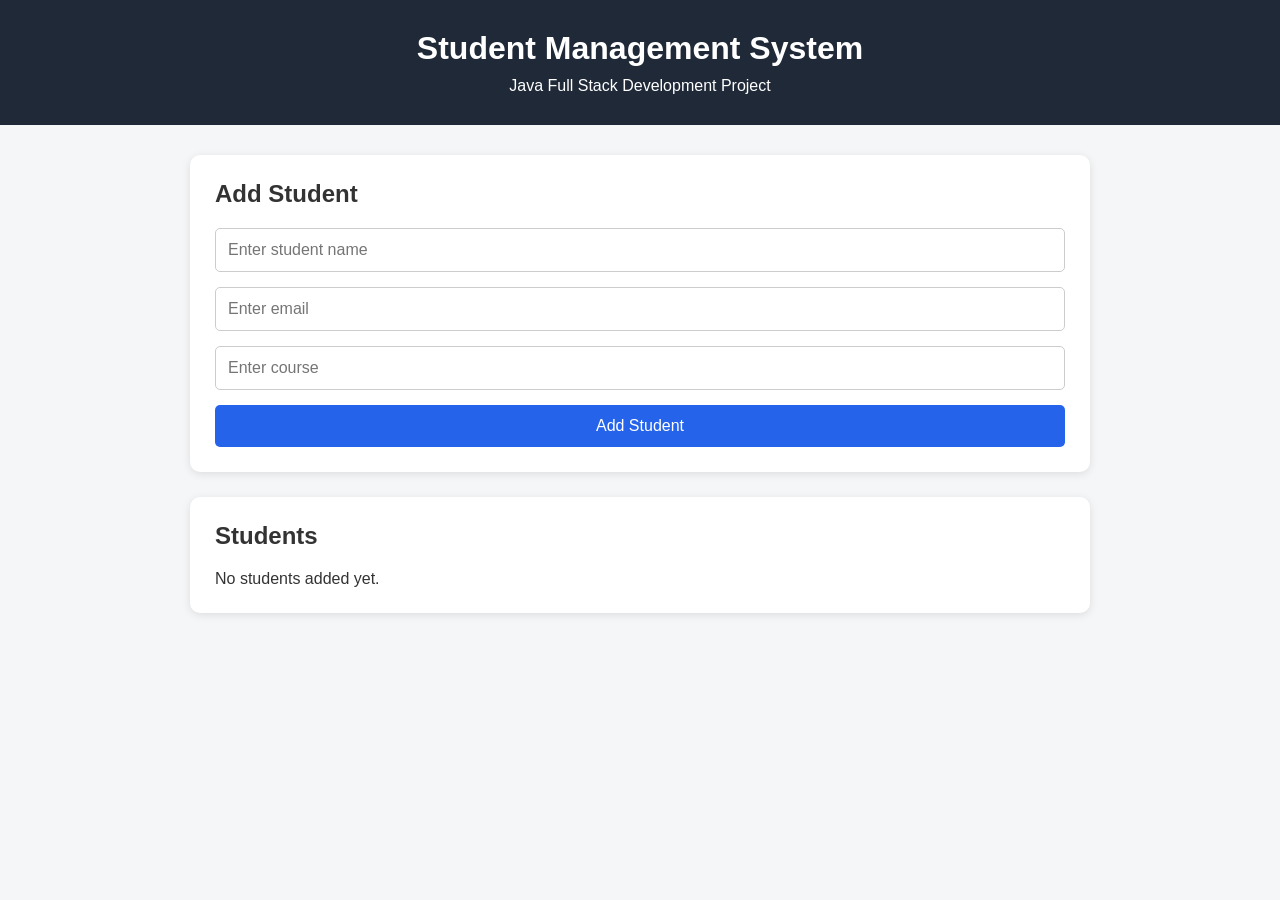
<file: frontend/index.html>
<!DOCTYPE html>
<html lang="en">
<head>
    <meta charset="UTF-8">
    <meta name="viewport" content="width=device-width, initial-scale=1.0">

    <title>Student Management System</title>

    <link rel="stylesheet" href="style.css">
</head>

<body>

    <header>
        <h1>Student Management System</h1>
        <p>Java Full Stack Development Project</p>
    </header>

    <main>

        <section class="form-section">

            <h2>Add Student</h2>

            <form id="studentForm">

                <input
                    type="text"
                    id="name"
                    placeholder="Enter student name"
                    required
                >

                <input
                    type="email"
                    id="email"
                    placeholder="Enter email"
                    required
                >

                <input
                    type="text"
                    id="course"
                    placeholder="Enter course"
                    required
                >

                <button type="submit">Add Student</button>

            </form>

        </section>

        <section class="students-section">

            <h2>Students</h2>

            <div id="studentList">
                <p>No students added yet.</p>
            </div>

        </section>

    </main>

    <script src="script.js"></script>

</body>
</html>
</file>
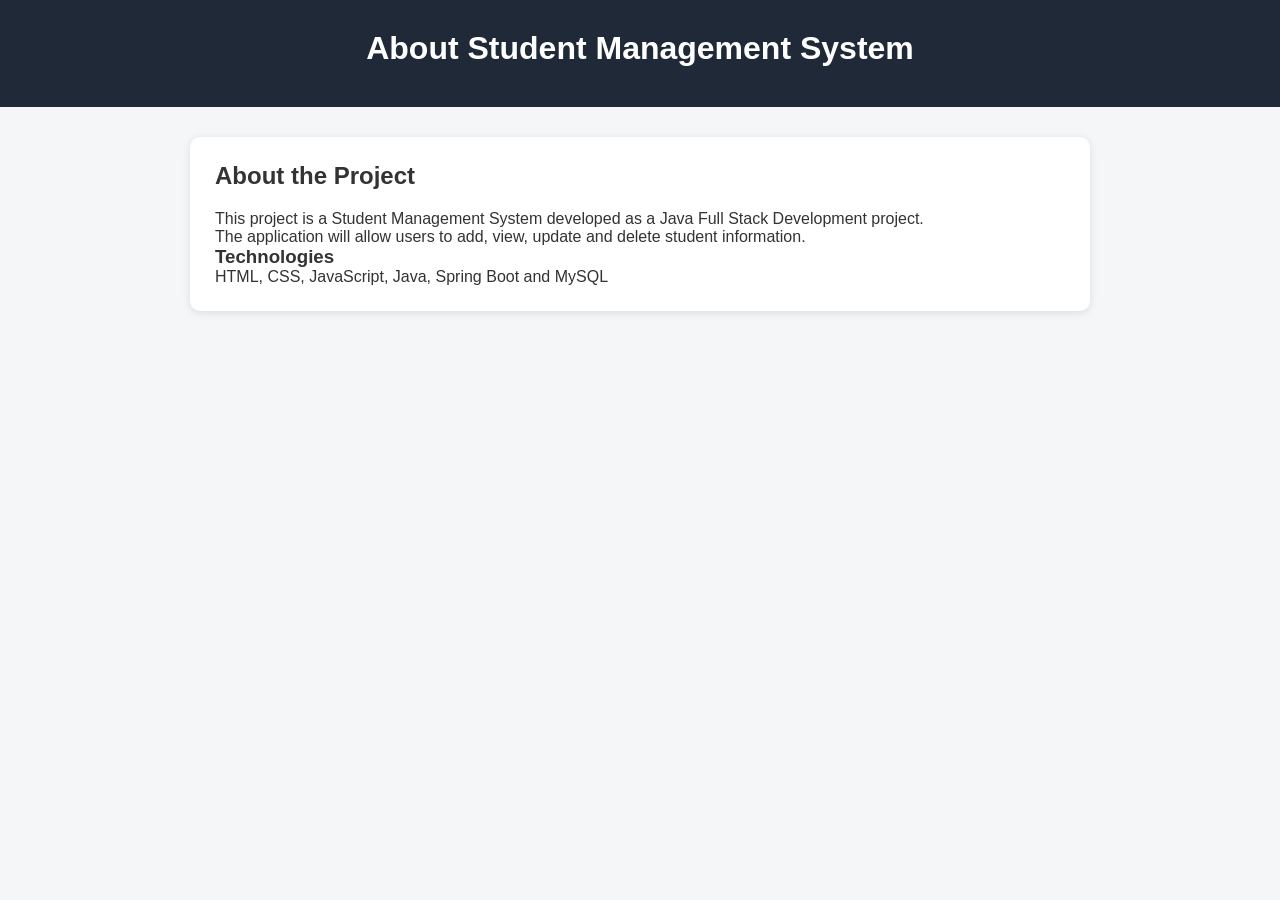
<file: frontend/about.html>
<!DOCTYPE html>
<html lang="en">
<head>
    <meta charset="UTF-8">
    <meta name="viewport" content="width=device-width, initial-scale=1.0">
    <title>About - Student Management System</title>
    <link rel="stylesheet" href="style.css">
</head>
<body>

<header>
    <h1>About Student Management System</h1>
</header>

<main>
    <section class="form-section">
        <h2>About the Project</h2>
        <p>
            This project is a Student Management System developed
            as a Java Full Stack Development project.
        </p>

        <p>
            The application will allow users to add, view, update
            and delete student information.
        </p>

        <h3>Technologies</h3>
        <p>HTML, CSS, JavaScript, Java, Spring Boot and MySQL</p>
    </section>
</main>

</body>
</html>
</file>
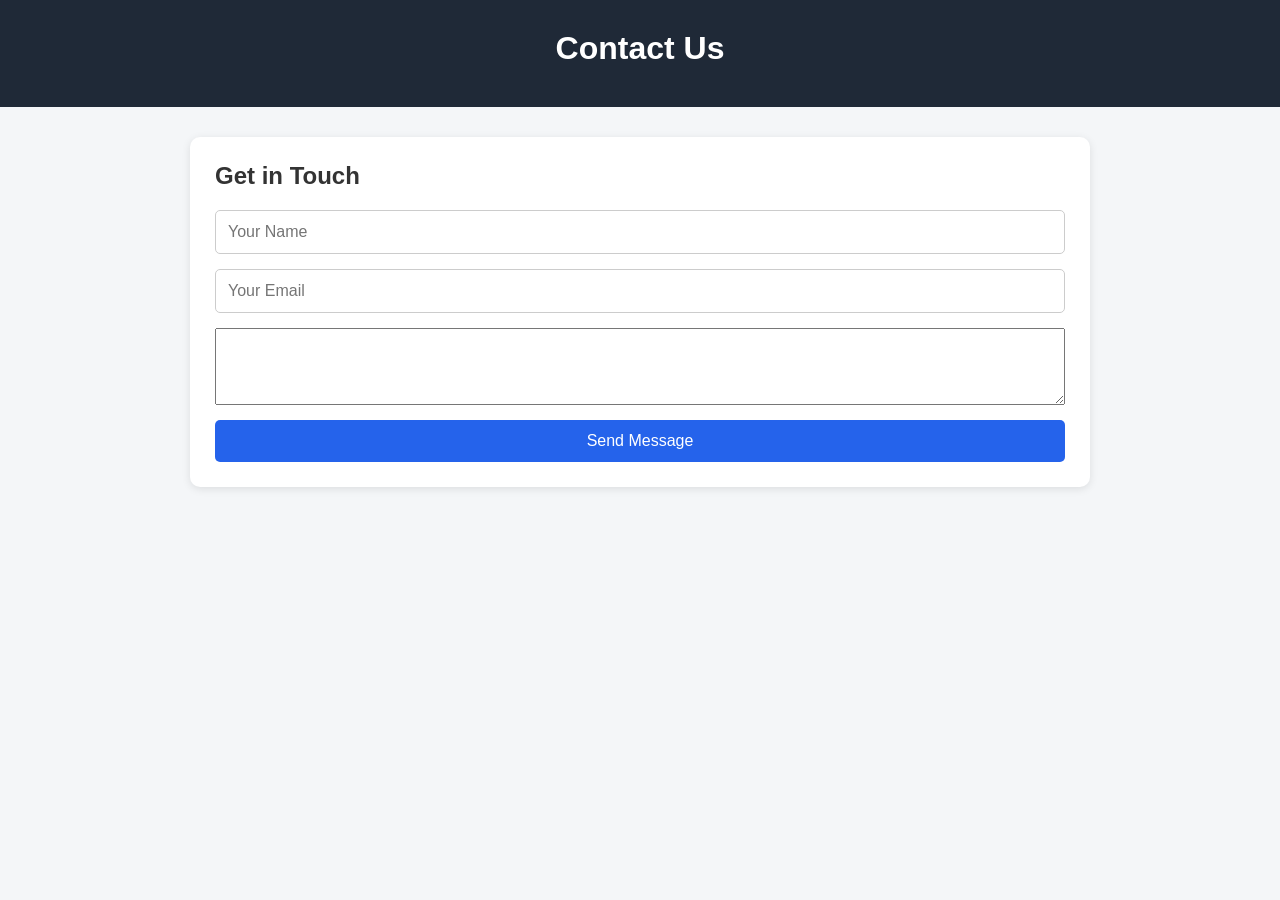
<file: frontend/contact.html>
<!DOCTYPE html>
<html lang="en">
<head>
    <meta charset="UTF-8">
    <meta name="viewport" content="width=device-width, initial-scale=1.0">
    <title>Contact</title>
    <link rel="stylesheet" href="style.css">
</head>
<body>

<header>
    <h1>Contact Us</h1>
</header>

<main>

    <section class="form-section">

        <h2>Get in Touch</h2>

        <form>

            <input
                type="text"
                placeholder="Your Name"
                required
            >

            <input
                type="email"
                placeholder="Your Email"
                required
            >

            <textarea
                placeholder="Your Message"
                rows="5"
                required>
            </textarea>

            <button type="submit">Send Message</button>

        </form>

    </section>

</main>

</body>
</html>
</file>
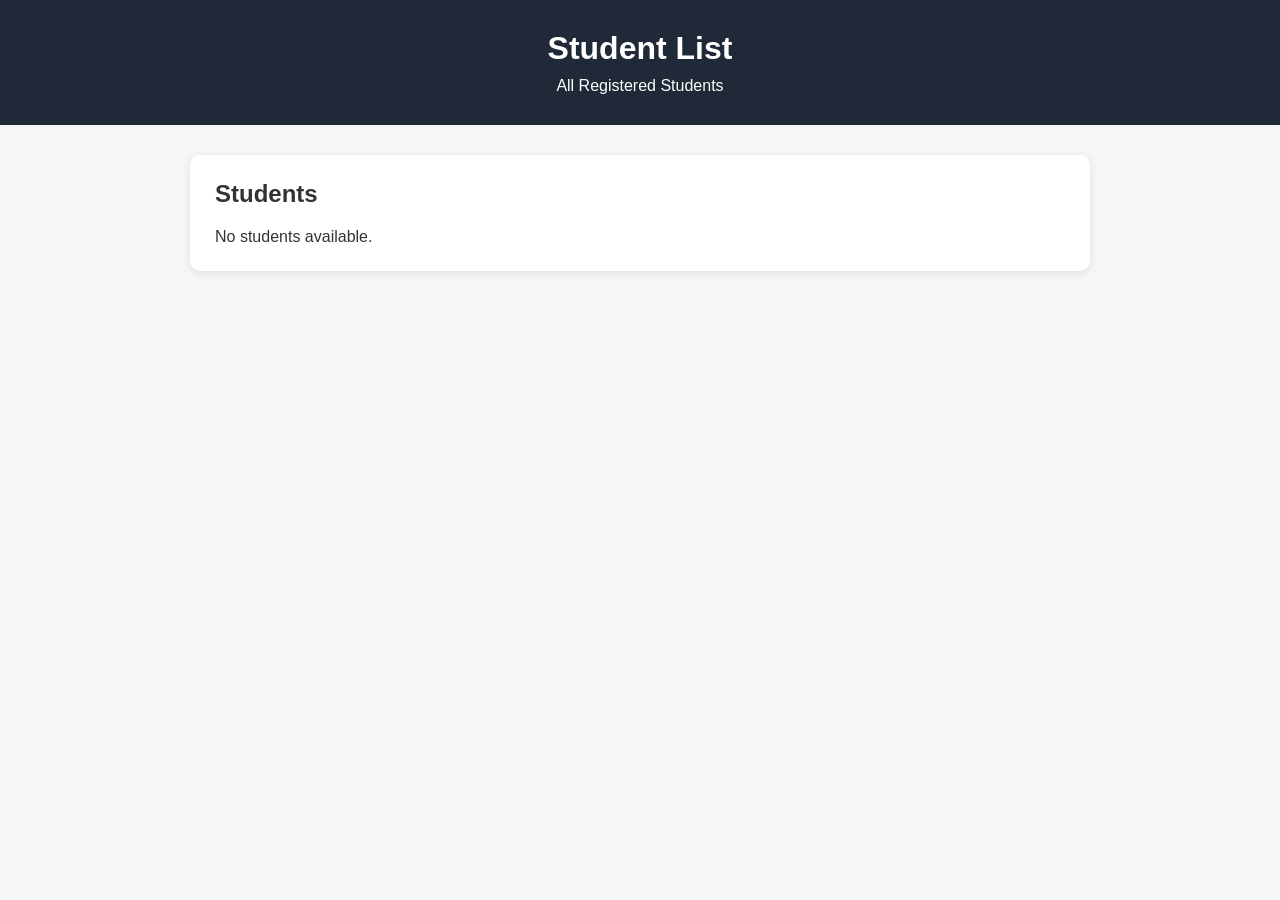
<file: frontend/students.html>
<!DOCTYPE html>
<html lang="en">
<head>
    <meta charset="UTF-8">
    <meta name="viewport" content="width=device-width, initial-scale=1.0">
    <title>Students</title>
    <link rel="stylesheet" href="style.css">
</head>
<body>

<header>
    <h1>Student List</h1>
    <p>All Registered Students</p>
</header>

<main>
    <section class="students-section">

        <h2>Students</h2>

        <div id="studentList">
            <p>No students available.</p>
        </div>

    </section>
</main>

<script src="script.js"></script>

</body>
</html>
</file>
<file: frontend/style.css>
* {
    box-sizing: border-box;
    margin: 0;
    padding: 0;
}

body {
    font-family: Arial, sans-serif;
    background: #f4f6f8;
    color: #333;
}

header {
    background: #1f2937;
    color: white;
    text-align: center;
    padding: 30px;
}

header h1 {
    margin-bottom: 10px;
}

main {
    width: 90%;
    max-width: 900px;
    margin: 30px auto;
}

.form-section,
.students-section {
    background: white;
    padding: 25px;
    margin-bottom: 25px;
    border-radius: 10px;
    box-shadow: 0 2px 8px rgba(0, 0, 0, 0.1);
}

h2 {
    margin-bottom: 20px;
}

form {
    display: flex;
    flex-direction: column;
    gap: 15px;
}

input {
    padding: 12px;
    border: 1px solid #ccc;
    border-radius: 5px;
    font-size: 16px;
}

button {
    padding: 12px;
    background: #2563eb;
    color: white;
    border: none;
    border-radius: 5px;
    cursor: pointer;
    font-size: 16px;
}

button:hover {
    background: #1d4ed8;
}

.student-card {
    border: 1px solid #ddd;
    padding: 15px;
    margin-bottom: 15px;
    border-radius: 8px;
}

.student-card h3 {
    margin-bottom: 8px;
}

.delete-btn {
    margin-top: 10px;
    background: #dc2626;
}

.delete-btn:hover {
    background: #b91c1c;
}
</file>
